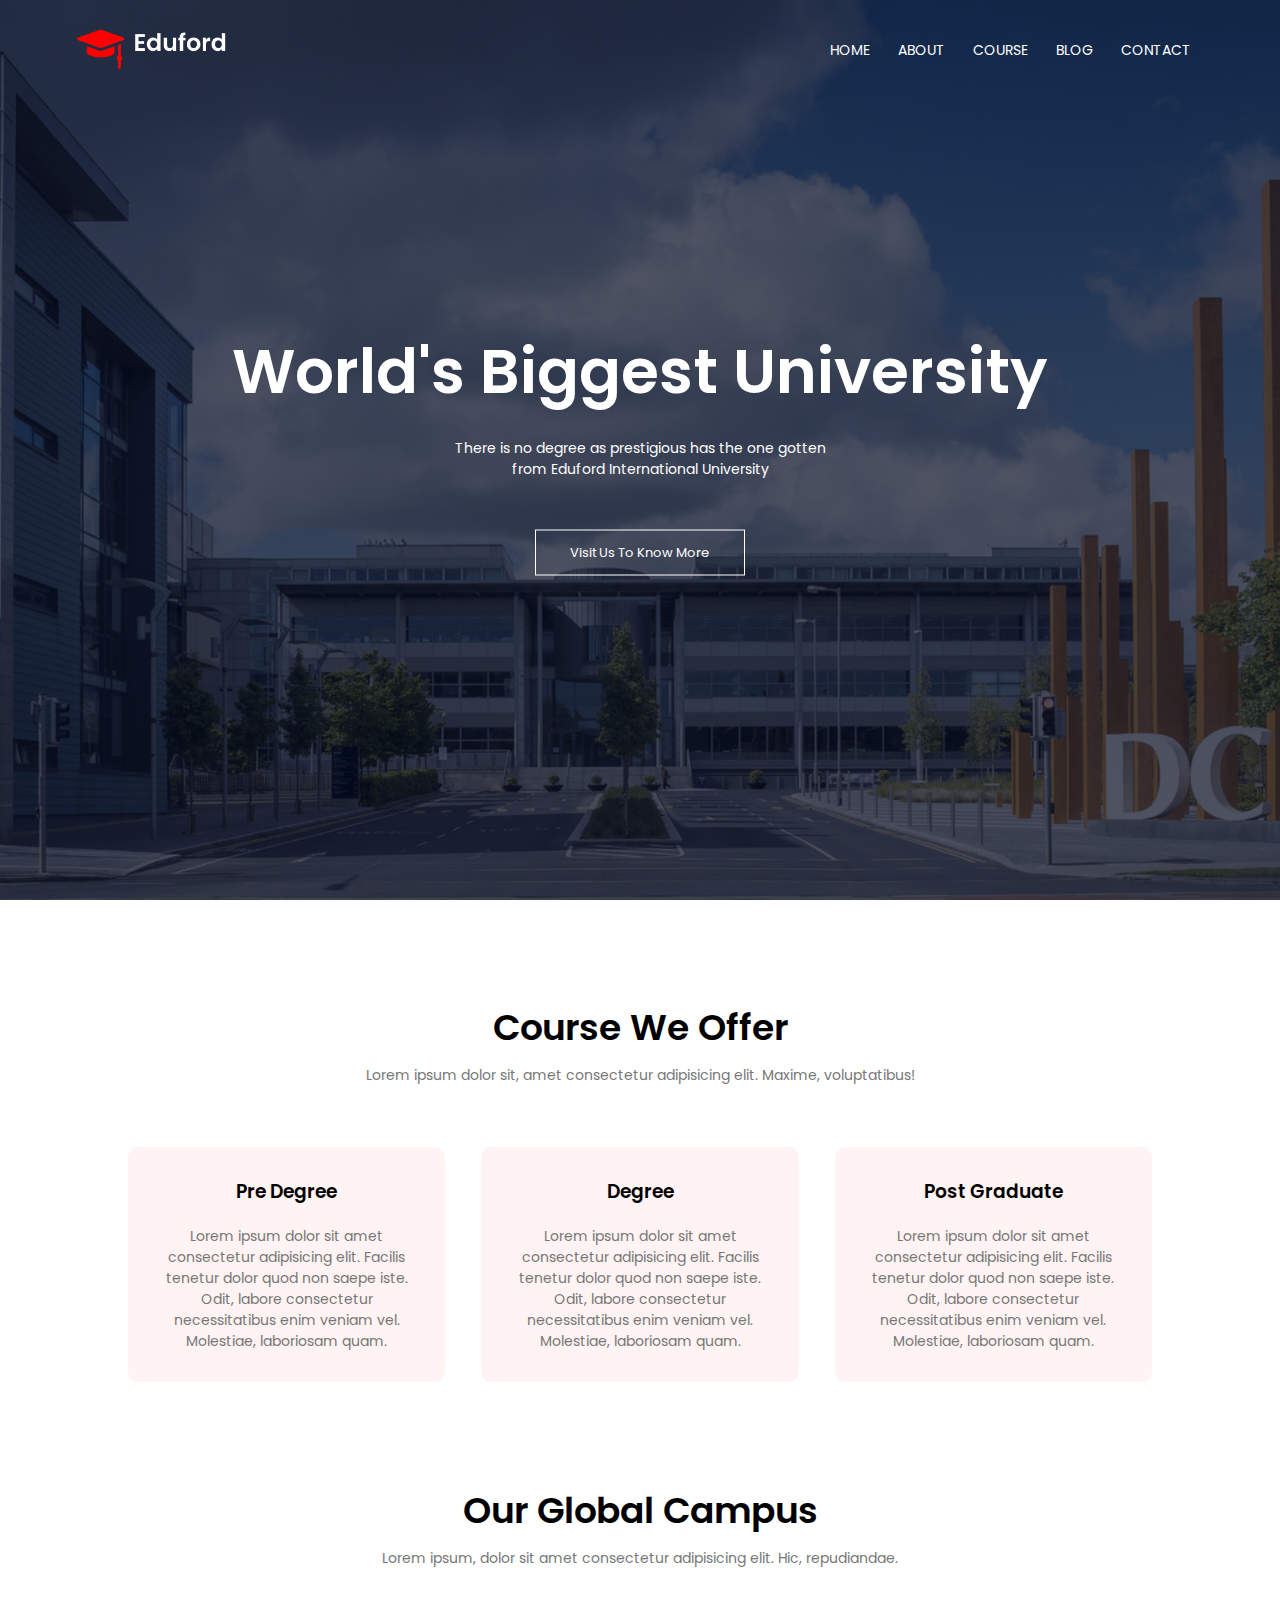
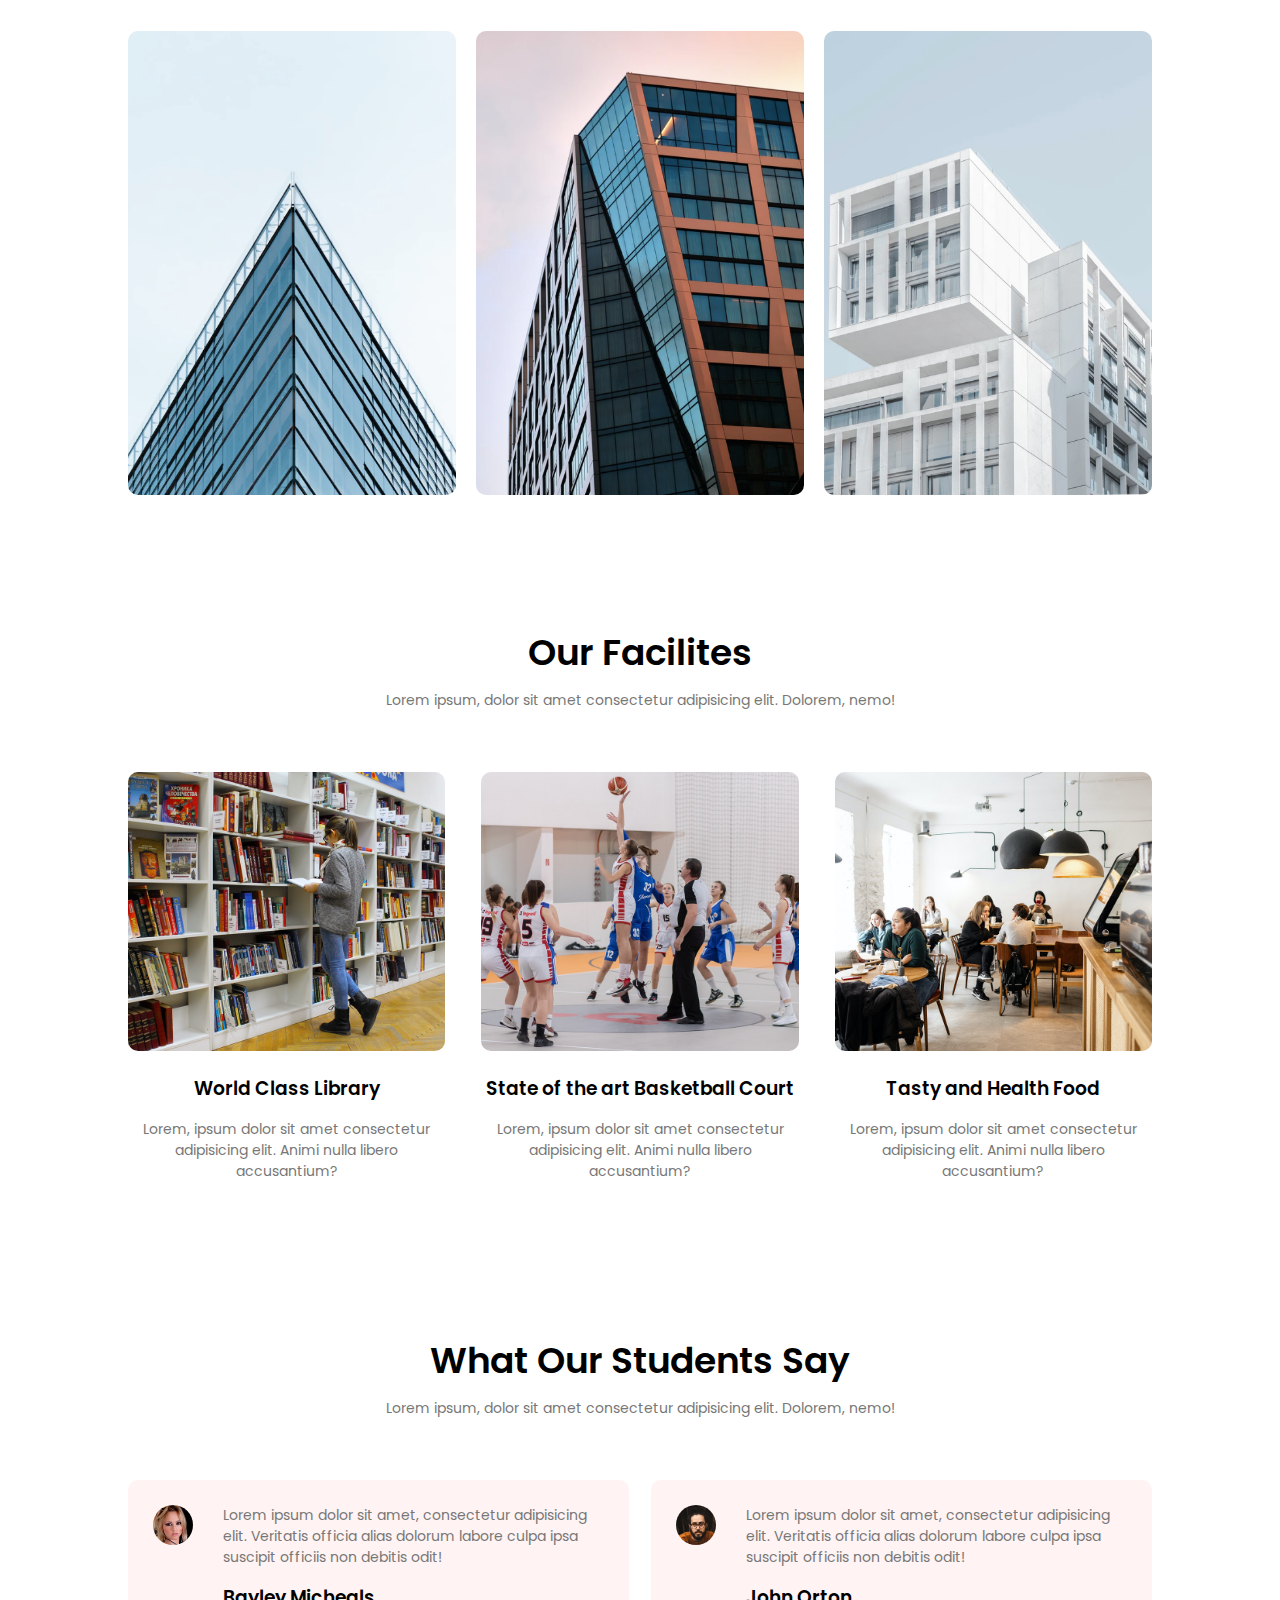
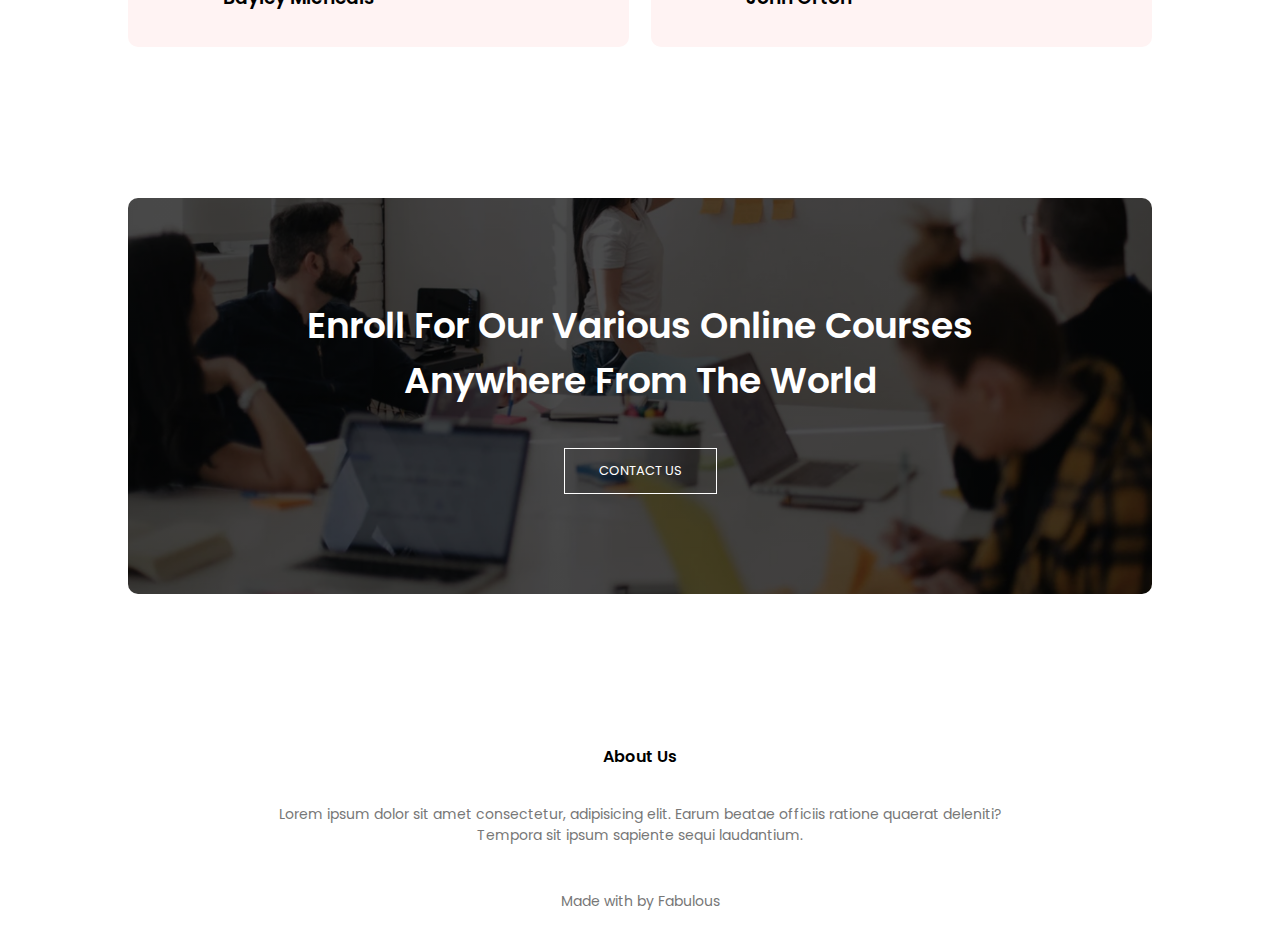
<file: index.html>
<!DOCTYPE html>
<html lang="en">
<head>
    <meta charset="UTF-8">
    <meta http-equiv="X-UA-Compatible" content="IE=edge">
    <meta name="viewport" content="width=device-width, initial-scale=1.0">
    <link rel="stylesheet" href="https://cdnjs.cloudflare.com/ajax/libs/font-awesome/6.1.1/css/all.min.css"
        integrity="sha512-KfkfwYDsLkIlwQp6LFnl8zNdLGxu9YAA1QvwINks4PhcElQSvqcyVLLD9aMhXd13uQjoXtEKNosOWaZqXgel0g=="
        crossorigin="anonymous" referrerpolicy="no-referrer" />
    <title>Eduford University Website</title>
    <link rel="stylesheet" href="/styles.css">
    <link rel="icon" href="/images/favicon.png" type="image/png">
    <link rel="preconnect" href="https://fonts.googleapis.com">
    <link rel="preconnect" href="https://fonts.gstatic.com" crossorigin>
    <link href="https://fonts.googleapis.com/css2?family=Poppins:wght@100;200;300;400;600;700&display=swap"
        rel="stylesheet">
</head>


<body>
    <!-- Hero section -->
    <section class="hero">
        <nav>
            <a href="index.html"><img src="/images/logo.png"></a>
            <div class="nav-links" id="navLinks">
                <i class="fa-solid fa-square-xmark" onclick="hideMenu()"></i>
                <ul>
                    <li><a href="index.html">HOME</a></li>
                    <li><a href="about.html">ABOUT</a></li>
                    <li><a href="course.html">COURSE</a></li>
                    <li><a href="blog.html">BLOG</a></li>
                    <li><a href="contact.html">CONTACT</a></li>
                </ul>
            </div>
            <i class="fa-solid fa-bars" onclick="showMenu()"></i>
        </nav>

        <div class="text-box">
            <h1>World's Biggest University</h1>
            <p>There is no degree as prestigious has the one gotten <br> from Eduford International University </p>
            <a href="" class="hero-btn">Visit Us To Know More</a>
        </div>

    </section>

    <!-- Course section -->
    <section class="course">
        <h1>Course We Offer</h1>
        <p>Lorem ipsum dolor sit, amet consectetur adipisicing elit. Maxime, voluptatibus!</p>

        <div class="row">
            <div class="course-col">
                <h3>Pre Degree</h3>
                <p>Lorem ipsum dolor sit amet consectetur adipisicing elit. Facilis tenetur dolor quod non saepe iste. Odit, labore consectetur necessitatibus enim veniam vel. Molestiae, laboriosam quam.</p>
            </div>
            <div class="course-col">
                <h3>Degree</h3>
                <p>Lorem ipsum dolor sit amet consectetur adipisicing elit. Facilis tenetur dolor quod non saepe iste. Odit, labore consectetur necessitatibus enim veniam vel. Molestiae, laboriosam quam.</p>
            </div>
            <div class="course-col">
                <h3>Post Graduate</h3>
                <p>Lorem ipsum dolor sit amet consectetur adipisicing elit. Facilis tenetur dolor quod non saepe iste. Odit, labore consectetur necessitatibus enim veniam vel. Molestiae, laboriosam quam.</p>
            </div>
        </div>
    </section>

    <!-- Campus -->
    <section class="campus">
        <h1>Our Global Campus</h1>
        <p>Lorem ipsum, dolor sit amet consectetur adipisicing elit. Hic, repudiandae.</p>

        <div class="row">
            <div class="campus-col">
                <img src="/images/london.png" alt="eduford london campus">
                <div class="layer">
                    <h3>LONDON</h3>
                </div>
            </div>
            <div class="campus-col">
                <img src="/images/newyork.png" alt="eduford london campus">
                <div class="layer">
                    <h3>NEW YORK</h3>
                </div>
            </div>
            <div class="campus-col">
                <img src="/images/washington.png" alt="eduford london campus">
                <div class="layer">
                    <h3>WASHINGTON</h3>
                </div>
            </div>
        </div>
    </section>

    <!-- Facilities -->
    <section class="facilities">
        <h1>Our Facilites</h1>
        <p>Lorem ipsum, dolor sit amet consectetur adipisicing elit. Dolorem, nemo!</p>

        <div class="row">
            <div class="facilities-col">
                <img src="/images/library.png" alt="">
                <h3>World Class Library</h3>
                <p>Lorem, ipsum dolor sit amet consectetur adipisicing elit. Animi nulla libero accusantium?</p>
            </div>
            <div class="facilities-col">
                <img src="/images/basketball.png" alt="">
                <h3>State of the art Basketball Court</h3>
                <p>Lorem, ipsum dolor sit amet consectetur adipisicing elit. Animi nulla libero accusantium?</p>
            </div>
            <div class="facilities-col">
                <img src="/images/cafeteria.png" alt="">
                <h3>Tasty and Health Food</h3>
                <p>Lorem, ipsum dolor sit amet consectetur adipisicing elit. Animi nulla libero accusantium?</p>
            </div>
        </div>
    </section>

    <!-- Testimonials -->
    <section class="testimonials">
        <h1>What Our Students Say</h1>
        <p>Lorem ipsum, dolor sit amet consectetur adipisicing elit. Dolorem, nemo!</p>

        <div class="row">
            <div class="testimonial-col">
                <img src="/images/user1.jpg">
                <div>
                    <p>Lorem ipsum dolor sit amet, consectetur adipisicing elit. Veritatis officia alias dolorum labore culpa ipsa suscipit officiis non debitis odit!</p>
                    <h3>Bayley Micheals</h3>
                    <i class="fa-solid fa-star"></i>
                    <i class="fa-solid fa-star"></i>
                    <i class="fa-solid fa-star"></i>
                    <i class="fa-solid fa-star"></i>
                    <i class="fa-solid fa-star"></i>
                </div>
            </div>

            <div class="testimonial-col">
                <img src="/images/user2.jpg">
                <div>
                    <p>Lorem ipsum dolor sit amet, consectetur adipisicing elit. Veritatis officia alias dolorum labore culpa ipsa suscipit officiis non debitis odit!</p>
                    <h3>John Orton</h3>
                    <i class="fa-solid fa-star"></i>
                    <i class="fa-solid fa-star"></i>
                    <i class="fa-solid fa-star"></i>
                    <i class="fa-solid fa-star"></i>
                    <i class="fa-solid fa-star-half-stroke"></i>
                </div>
            </div>
        </div>
    </section>


    <!-- Call to action -->
    <section class="cta">
        <h1>Enroll For Our Various Online Courses <br> Anywhere From The World</h1>
        <a href="" class="hero-btn">CONTACT US</a>
    </section>


    <!-- Footer -->
    <footer class="footer">
        <h4>About Us</h4>
        <p>Lorem ipsum dolor sit amet consectetur, adipisicing elit. Earum beatae officiis ratione quaerat deleniti?  <br> Tempora sit ipsum sapiente sequi laudantium.</p>

        <div class="icons">
            <i class="fa-brands fa-facebook"></i> 
            <i class="fa-brands fa-twitter"></i>
            <i class="fa-brands fa-instagram"></i>
            <i class="fa-brands fa-linkedin"></i>
        </div>
        <p>Made with <i class="fa-solid fa-heart"></i> by Fabulous</p>
    </footer>
    



    <!-- JavaScript for toggle menu -->
    <script>

        var navLinks = document.getElementById("navLinks");

        function showMenu() {
            navLinks.style.right = "0";
        }
        function hideMenu() {
            navLinks.style.right = "-200px";
        }

    </script>
</body>
</html>
</file>
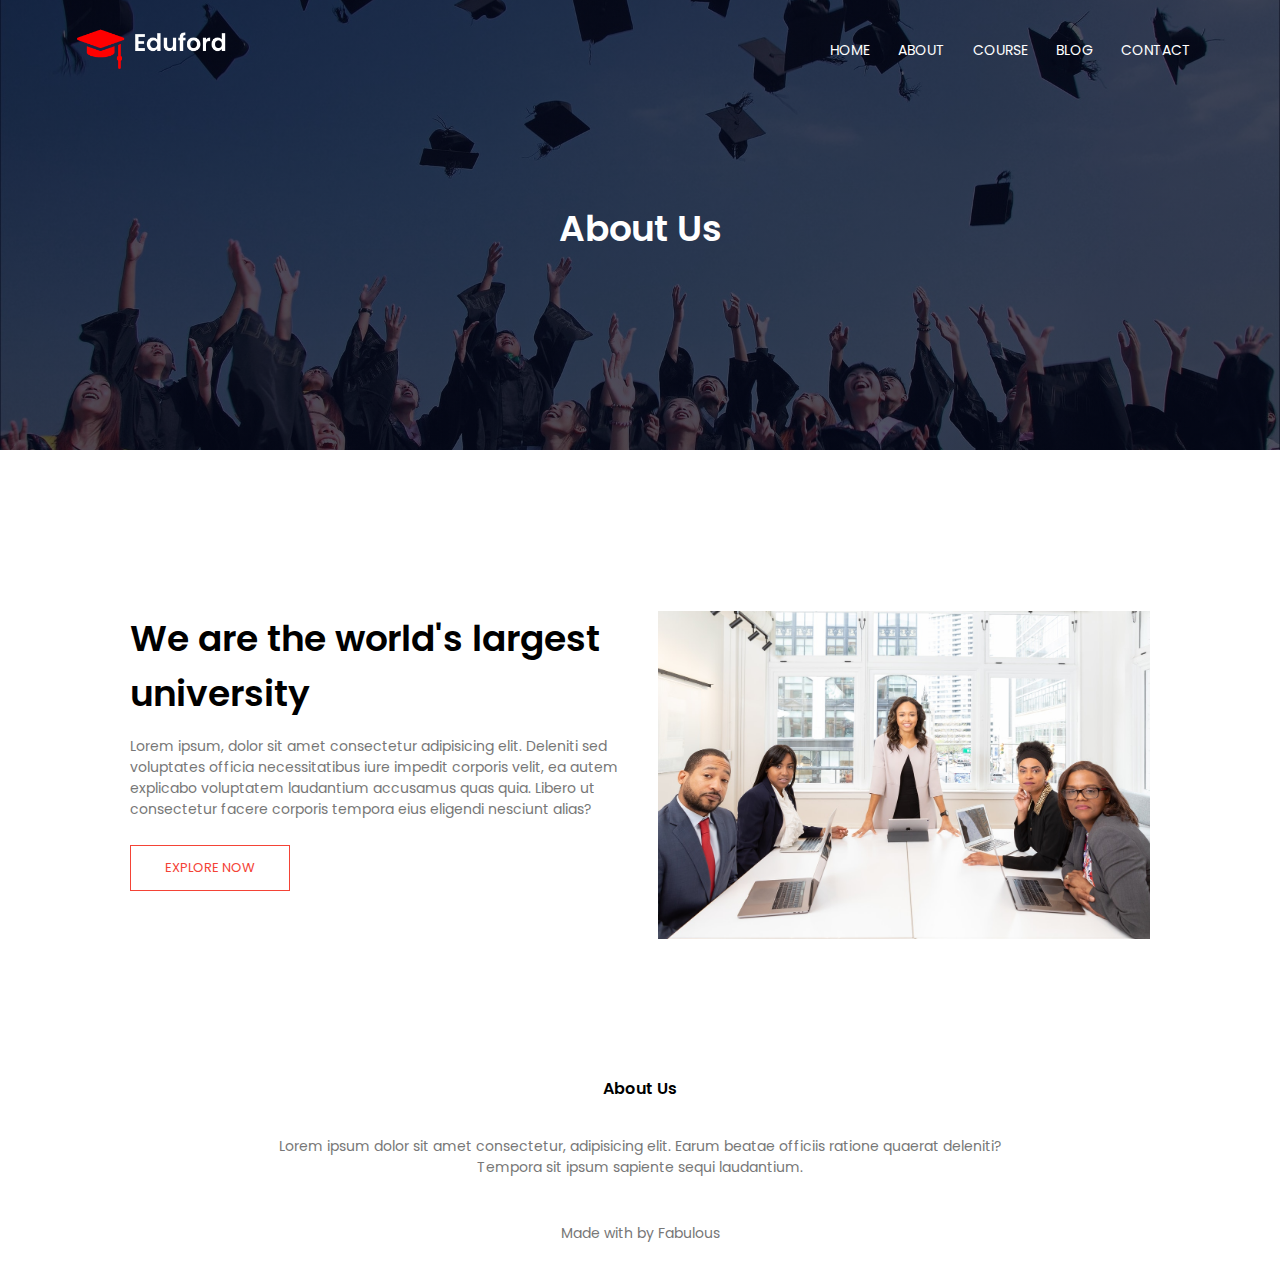
<file: about.html>
<!DOCTYPE html>
<html lang="en">
<head>
    <meta charset="UTF-8">
    <meta http-equiv="X-UA-Compatible" content="IE=edge">
    <meta name="viewport" content="width=device-width, initial-scale=1.0">
    <link rel="stylesheet" href="https://cdnjs.cloudflare.com/ajax/libs/font-awesome/6.1.1/css/all.min.css"
        integrity="sha512-KfkfwYDsLkIlwQp6LFnl8zNdLGxu9YAA1QvwINks4PhcElQSvqcyVLLD9aMhXd13uQjoXtEKNosOWaZqXgel0g=="
        crossorigin="anonymous" referrerpolicy="no-referrer" />
    <title>About | Eduford University Website</title>
    <link rel="icon" href="/images/favicon.png" type="image/png">
    <link rel="stylesheet" href="/styles.css">
    <link rel="preconnect" href="https://fonts.googleapis.com">
    <link rel="preconnect" href="https://fonts.gstatic.com" crossorigin>
    <link href="https://fonts.googleapis.com/css2?family=Poppins:wght@100;200;300;400;600;700&display=swap"
        rel="stylesheet">
</head>


<body>
    <!-- Hero section -->
    <section class="about-header">
        <nav>
            <a href="index.html"><img src="/images/logo.png"></a>
            <div class="nav-links" id="navLinks">
                <i class="fa-solid fa-square-xmark" onclick="hideMenu()"></i>
                <ul>
                    <li><a href="index.html">HOME</a></li>
                    <li><a href="about.html">ABOUT</a></li>
                    <li><a href="course.html">COURSE</a></li>
                    <li><a href="blog.html">BLOG</a></li>
                    <li><a href="contact.html">CONTACT</a></li>
                </ul>
            </div>
            <i class="fa-solid fa-bars" onclick="showMenu()"></i>
        </nav>

        <h1>About Us</h1>

    </section>

    <!-- About Us Content -->
    <section class="about-us">
        <div class="row">
            <div class="about-col">
                <h1>We are the world's largest university</h1>
                <p>Lorem ipsum, dolor sit amet consectetur adipisicing elit. Deleniti sed voluptates officia necessitatibus iure impedit corporis velit, ea autem explicabo voluptatem laudantium accusamus quas quia. Libero ut consectetur facere corporis tempora eius eligendi nesciunt alias?</p>
                <a href="" class="hero-btn red-btn">EXPLORE NOW</a>
            </div>

            <div class="about-col">
                <img src="/images/about.jpg">
            </div>
        </div>
    </section>


    <!-- Footer -->
    <footer class="footer">
        <h4>About Us</h4>
        <p>Lorem ipsum dolor sit amet consectetur, adipisicing elit. Earum beatae officiis ratione quaerat deleniti?
            <br> Tempora sit ipsum sapiente sequi laudantium.</p>

        <div class="icons">
            <i class="fa-brands fa-facebook"></i>
            <i class="fa-brands fa-twitter"></i>
            <i class="fa-brands fa-instagram"></i>
            <i class="fa-brands fa-linkedin"></i>
        </div>
        <p>Made with <i class="fa-solid fa-heart"></i> by Fabulous</p>
    </footer>




    <!-- JavaScript for toggle menu -->
    <script>

        var navLinks = document.getElementById("navLinks");

        function showMenu() {
            navLinks.style.right = "0";
        }
        function hideMenu() {
            navLinks.style.right = "-200px";
        }

    </script>
</body>

</html>
</file>
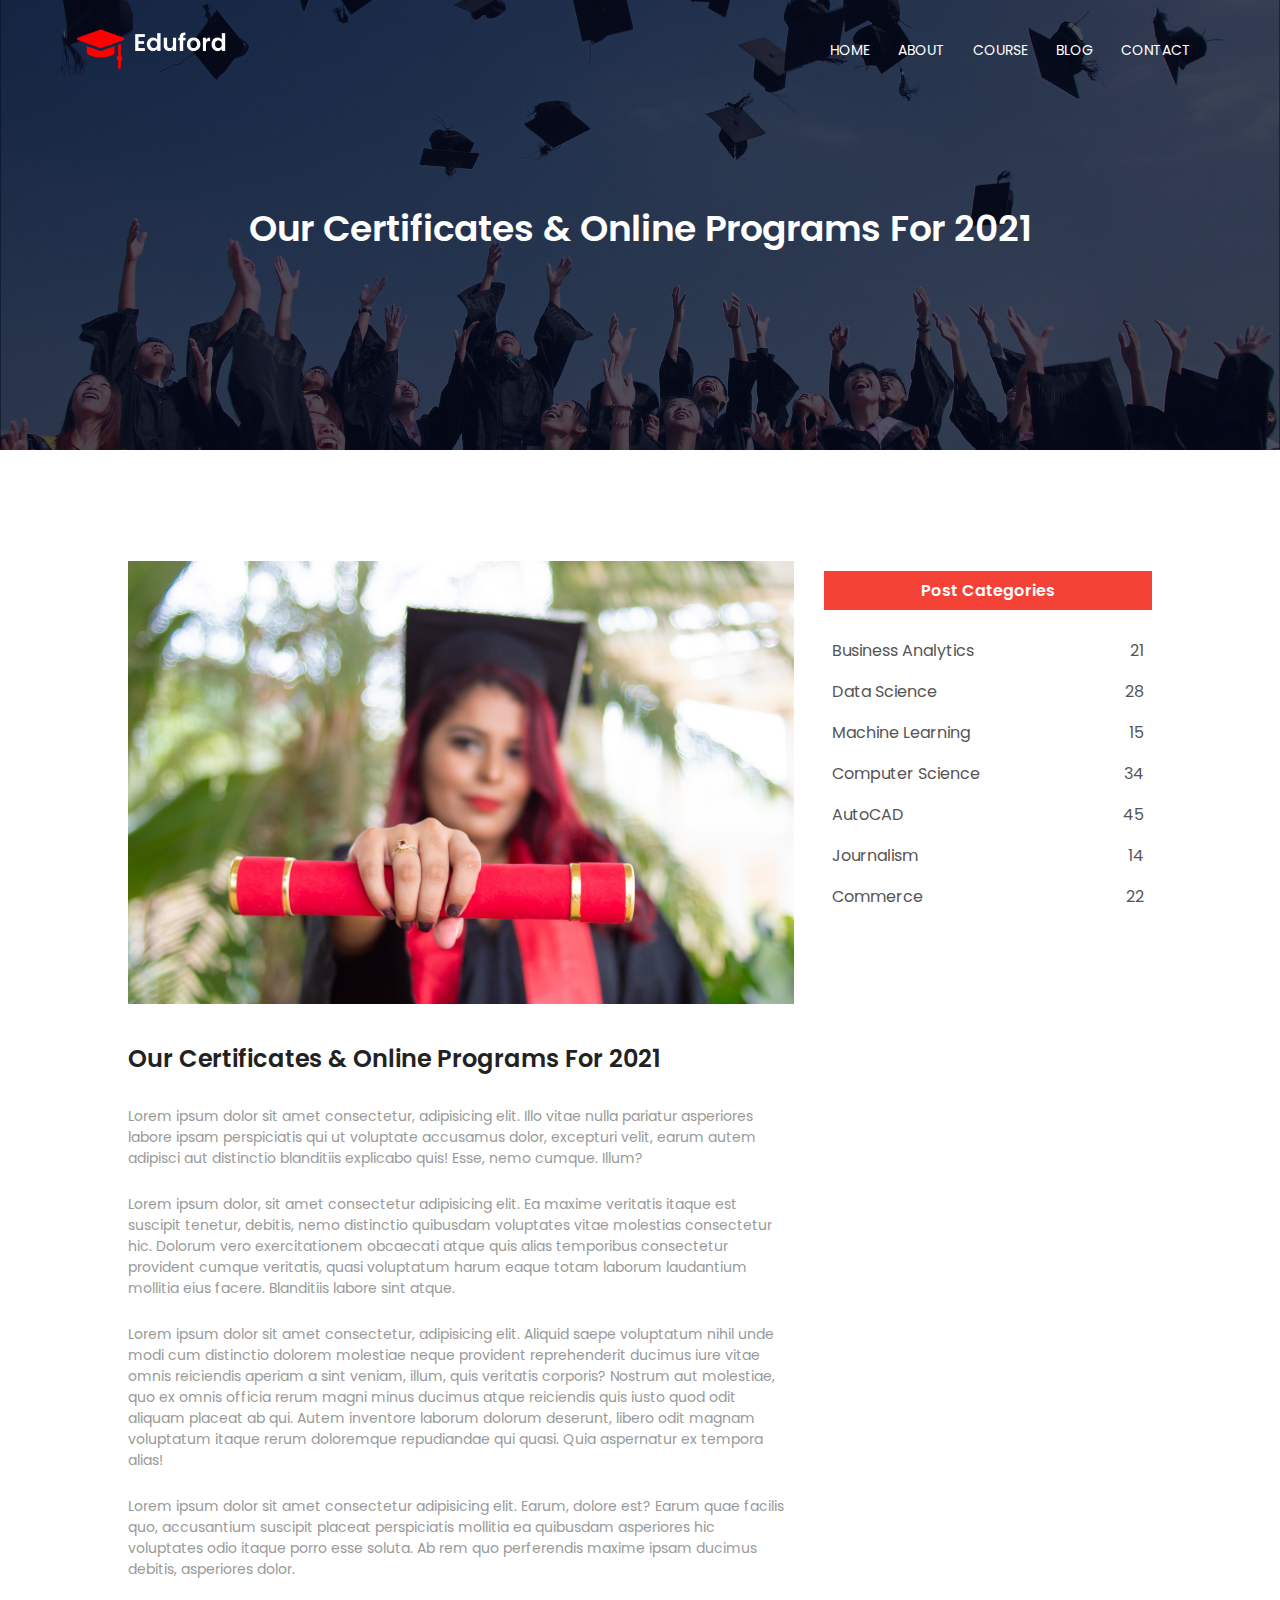
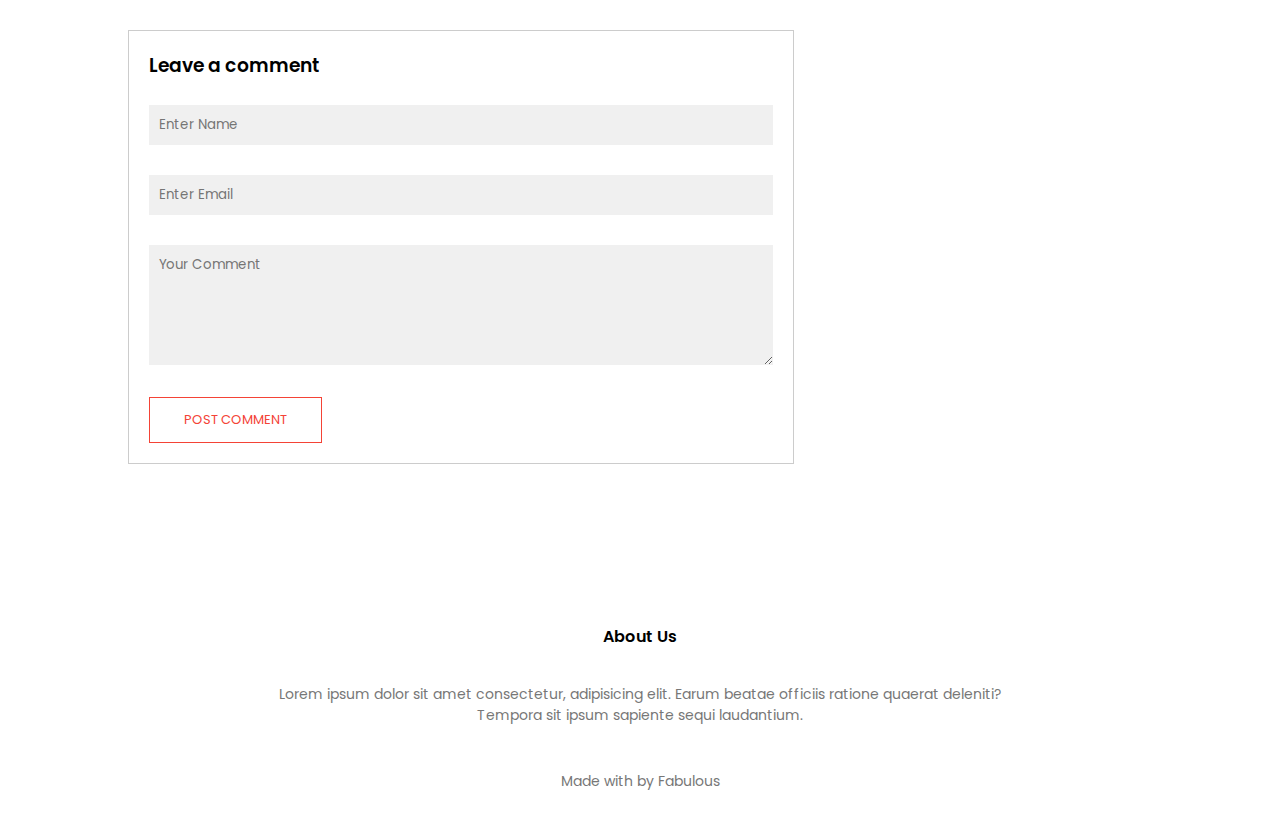
<file: blog.html>
<!DOCTYPE html>
<html lang="en">

<head>
    <meta charset="UTF-8">
    <meta http-equiv="X-UA-Compatible" content="IE=edge">
    <meta name="viewport" content="width=device-width, initial-scale=1.0">
    <link rel="stylesheet" href="https://cdnjs.cloudflare.com/ajax/libs/font-awesome/6.1.1/css/all.min.css"
        integrity="sha512-KfkfwYDsLkIlwQp6LFnl8zNdLGxu9YAA1QvwINks4PhcElQSvqcyVLLD9aMhXd13uQjoXtEKNosOWaZqXgel0g=="
        crossorigin="anonymous" referrerpolicy="no-referrer" />
    <title>Blog | Eduford University Website</title>
    <link rel="stylesheet" href="/styles.css">
    <link rel="icon" href="/images/favicon.png" type="image/png">
    <link rel="preconnect" href="https://fonts.googleapis.com">
    <link rel="preconnect" href="https://fonts.gstatic.com" crossorigin>
    <link href="https://fonts.googleapis.com/css2?family=Poppins:wght@100;200;300;400;600;700&display=swap"
        rel="stylesheet">
</head>


<body>
    <!-- Hero section -->
    <section class="about-header">
        <nav>
            <a href="index.html"><img src="/images/logo.png"></a>
            <div class="nav-links" id="navLinks">
                <i class="fa-solid fa-square-xmark" onclick="hideMenu()"></i>
                <ul>
                    <li><a href="index.html">HOME</a></li>
                    <li><a href="about.html">ABOUT</a></li>
                    <li><a href="course.html">COURSE</a></li>
                    <li><a href="blog.html">BLOG</a></li>
                    <li><a href="contact.html">CONTACT</a></li>
                </ul>
            </div>
            <i class="fa-solid fa-bars" onclick="showMenu()"></i>
        </nav>

        <h1>Our Certificates & Online Programs For 2021</h1>

    </section>

    <!-- Blog Page Content -->
    <section class="blog-content">

        <div class="row">
            <div class="blog-left">
                <img src="/images/certificate.jpg">
                <h2>Our Certificates & Online Programs For 2021</h2>
                <p>Lorem ipsum dolor sit amet consectetur, adipisicing elit. Illo vitae nulla pariatur asperiores labore ipsam perspiciatis qui ut voluptate accusamus dolor, excepturi velit, earum autem adipisci aut distinctio blanditiis explicabo quis! Esse, nemo cumque. Illum?</p>
                <br>
                <p>Lorem ipsum dolor, sit amet consectetur adipisicing elit. Ea maxime veritatis itaque est suscipit tenetur, debitis, nemo distinctio quibusdam voluptates vitae molestias consectetur hic. Dolorum vero exercitationem obcaecati atque quis alias temporibus consectetur provident cumque veritatis, quasi voluptatum harum eaque totam laborum laudantium mollitia eius facere. Blanditiis labore sint atque.</p>
                <br>
                <p>Lorem ipsum dolor sit amet consectetur, adipisicing elit. Aliquid saepe voluptatum nihil unde modi cum distinctio dolorem molestiae neque provident reprehenderit ducimus iure vitae omnis reiciendis aperiam a sint veniam, illum, quis veritatis corporis? Nostrum aut molestiae, quo ex omnis officia rerum magni minus ducimus atque reiciendis quis iusto quod odit aliquam placeat ab qui. Autem inventore laborum dolorum deserunt, libero odit magnam voluptatum itaque rerum doloremque repudiandae qui quasi. Quia aspernatur ex tempora alias!</p>
                <br>
                <p>Lorem ipsum dolor sit amet consectetur adipisicing elit. Earum, dolore est? Earum quae facilis quo, accusantium suscipit placeat perspiciatis mollitia ea quibusdam asperiores hic voluptates odio itaque porro esse soluta. Ab rem quo perferendis maxime ipsam ducimus debitis, asperiores dolor.</p>


                <div class="comment-box">
                    <h3>Leave a comment</h3>

                    <form class="comment-form">
                        <input type="text" placeholder="Enter Name">
                        <input type="email" placeholder="Enter Email">
                        <textarea name="" rows="5" placeholder="Your Comment"></textarea>
                        <button type="submit" class="hero-btn red-btn">POST COMMENT</button>
                    </form>
                </div>
            </div>



            <div class="blog-right">
                <h3>Post Categories</h3>
                <div>
                    <span>Business Analytics</span>
                    <span>21</span>
                </div>
                <div>
                    <span>Data Science</span>
                    <span>28</span>
                </div>
                <div>
                    <span>Machine Learning</span>
                    <span>15</span>
                </div>
                <div>
                    <span>Computer Science</span>
                    <span>34</span>
                </div>
                <div>
                    <span>AutoCAD</span>
                    <span>45</span>
                </div>
                <div>
                    <span>Journalism</span>
                    <span>14</span>
                </div>
                <div>
                    <span>Commerce</span>
                    <span>22</span>
                </div>
            </div>
        </div>
    </section>

    




    <!-- Footer -->
    <footer class="footer">
        <h4>About Us</h4>
        <p>Lorem ipsum dolor sit amet consectetur, adipisicing elit. Earum beatae officiis ratione quaerat deleniti?
            <br> Tempora sit ipsum sapiente sequi laudantium.
        </p>

        <div class="icons">
            <i class="fa-brands fa-facebook"></i>
            <i class="fa-brands fa-twitter"></i>
            <i class="fa-brands fa-instagram"></i>
            <i class="fa-brands fa-linkedin"></i>
        </div>
        <p>Made with <i class="fa-solid fa-heart"></i> by Fabulous</p>
    </footer>




    <!-- JavaScript for toggle menu -->
    <script>

        var navLinks = document.getElementById("navLinks");

        function showMenu() {
            navLinks.style.right = "0";
        }
        function hideMenu() {
            navLinks.style.right = "-200px";
        }

    </script>
</body>

</html>
</file>
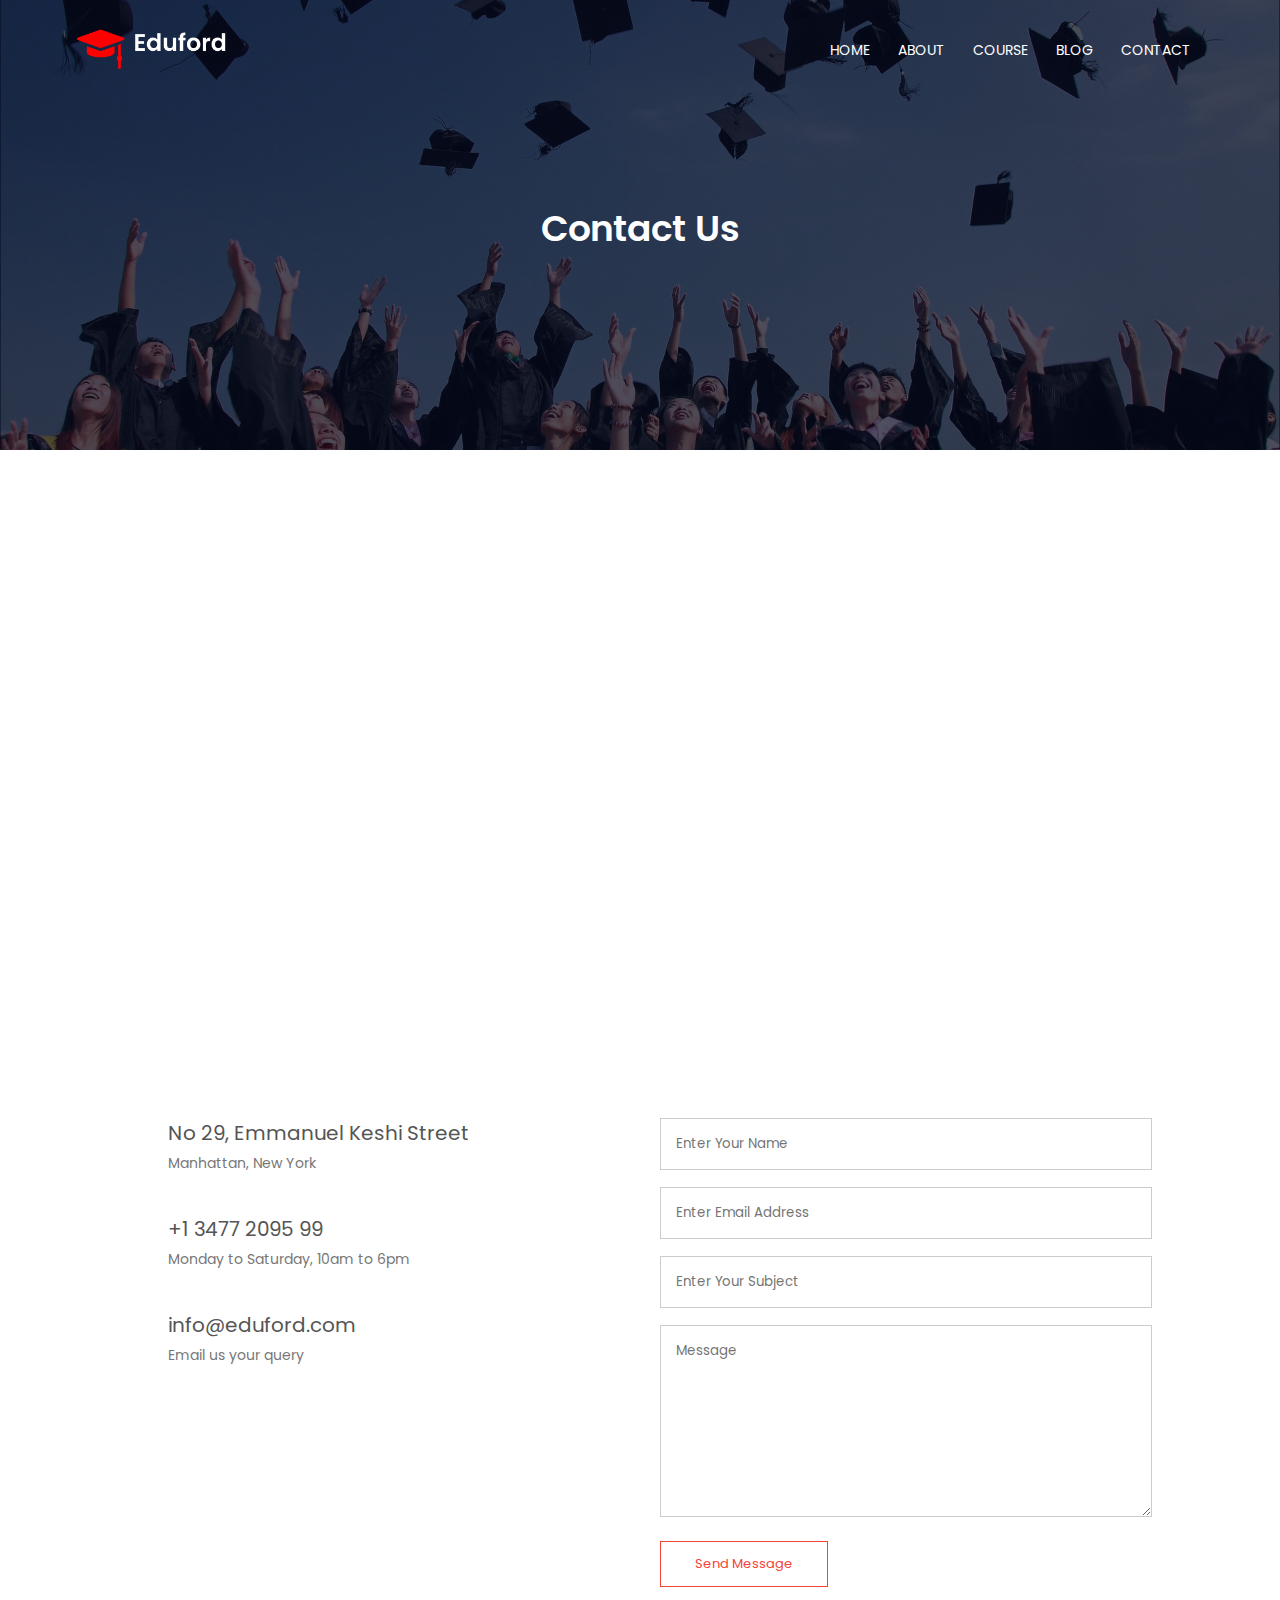
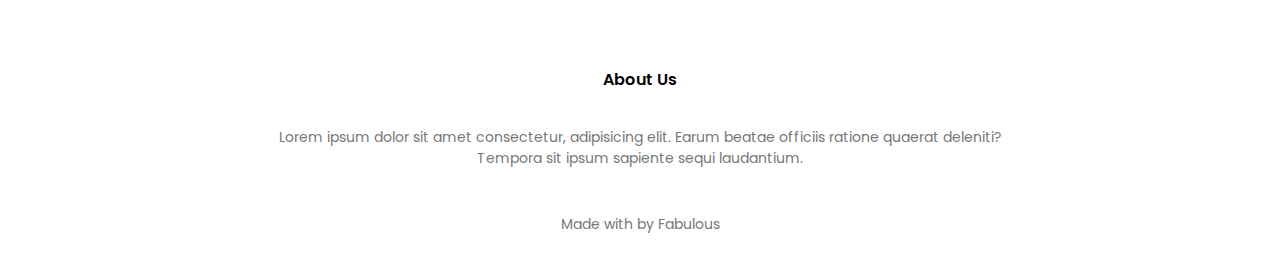
<file: contact.html>
<!DOCTYPE html>
<html lang="en">

<head>
    <meta charset="UTF-8">
    <meta http-equiv="X-UA-Compatible" content="IE=edge">
    <meta name="viewport" content="width=device-width, initial-scale=1.0">
    <link rel="stylesheet" href="https://cdnjs.cloudflare.com/ajax/libs/font-awesome/6.1.1/css/all.min.css"
        integrity="sha512-KfkfwYDsLkIlwQp6LFnl8zNdLGxu9YAA1QvwINks4PhcElQSvqcyVLLD9aMhXd13uQjoXtEKNosOWaZqXgel0g=="
        crossorigin="anonymous" referrerpolicy="no-referrer" />
    <title>Contact | Eduford University Website</title>
    <link rel="stylesheet" href="/styles.css">
    <link rel="icon" href="/images/favicon.png" type="image/png">
    <link rel="preconnect" href="https://fonts.googleapis.com">
    <link rel="preconnect" href="https://fonts.gstatic.com" crossorigin>
    <link href="https://fonts.googleapis.com/css2?family=Poppins:wght@100;200;300;400;600;700&display=swap"
        rel="stylesheet">
</head>


<body>
    <!-- Hero section -->
    <section class="about-header">
        <nav>
            <a href="index.html"><img src="/images/logo.png"></a>
            <div class="nav-links" id="navLinks">
                <i class="fa-solid fa-square-xmark" onclick="hideMenu()"></i>
                <ul>
                    <li><a href="index.html">HOME</a></li>
                    <li><a href="about.html">ABOUT</a></li>
                    <li><a href="course.html">COURSE</a></li>
                    <li><a href="blog.html">BLOG</a></li>
                    <li><a href="contact.html">CONTACT</a></li>
                </ul>
            </div>
            <i class="fa-solid fa-bars" onclick="showMenu()"></i>
        </nav>

        <h1>Contact Us</h1>

    </section>

    <!-- Map -->
    <section class="location">
        <iframe
            src="https://www.google.com/maps/embed?pb=!1m14!1m12!1m3!1d15835.701471275272!2d3.34896815!3d7.134629149999999!2m3!1f0!2f0!3f0!3m2!1i1024!2i768!4f13.1!5e0!3m2!1sen!2sng!4v1659465778242!5m2!1sen!2sng"
            width="600" height="450" style="border:0;" allowfullscreen="" loading="lazy"
            referrerpolicy="no-referrer-when-downgrade"></iframe>
    </section>

    <!--  -->
    <section class="contact-us">
        <div class="row">

            <div class="contact-col">
                <div>
                    <i class="fa fa-home"></i>
                    <span>
                        <h5>No 29, Emmanuel Keshi Street</h5>
                        <p>Manhattan, New York</p>
                    </span>
                </div>

                <div>
                    <i class="fa fa-phone"></i>
                    <span>
                        <h5>+1 3477 2095 99</h5>
                        <p>Monday to Saturday, 10am to 6pm</p>
                    </span>
                </div>

                <div>
                    <i class="fa fa-envelope"></i>
                    <span>
                        <h5>info@eduford.com</h5>
                        <p>Email us your query</p>
                    </span>
                </div>

            </div>

            <div class="contact-col">
                <form action="form-handler.php" method="post">
                    <input type="text" name="name" placeholder="Enter Your Name" required>

                    <input type="email" name="email" placeholder="Enter Email Address" required>

                    <input type="text" name="subject" placeholder="Enter Your Subject" required>

                    <textarea rows="8" name="message" placeholder="Message" required></textarea>

                    <button type="submit" class="hero-btn red-btn">Send Message</button>
                </form>
            </div>

        </div>
    </section>

    


    <!-- Footer -->
    <footer class="footer">
        <h4>About Us</h4>
        <p>Lorem ipsum dolor sit amet consectetur, adipisicing elit. Earum beatae officiis ratione quaerat deleniti?
            <br> Tempora sit ipsum sapiente sequi laudantium.
        </p>

        <div class="icons">
            <i class="fa-brands fa-facebook"></i>
            <i class="fa-brands fa-twitter"></i>
            <i class="fa-brands fa-instagram"></i>
            <i class="fa-brands fa-linkedin"></i>
        </div>
        <p>Made with <i class="fa-solid fa-heart"></i> by Fabulous</p>
    </footer>




    <!-- JavaScript for toggle menu -->
    <script>

        var navLinks = document.getElementById("navLinks");

        function showMenu() {
            navLinks.style.right = "0";
        }
        function hideMenu() {
            navLinks.style.right = "-200px";
        }

    </script>
</body>

</html>
</file>
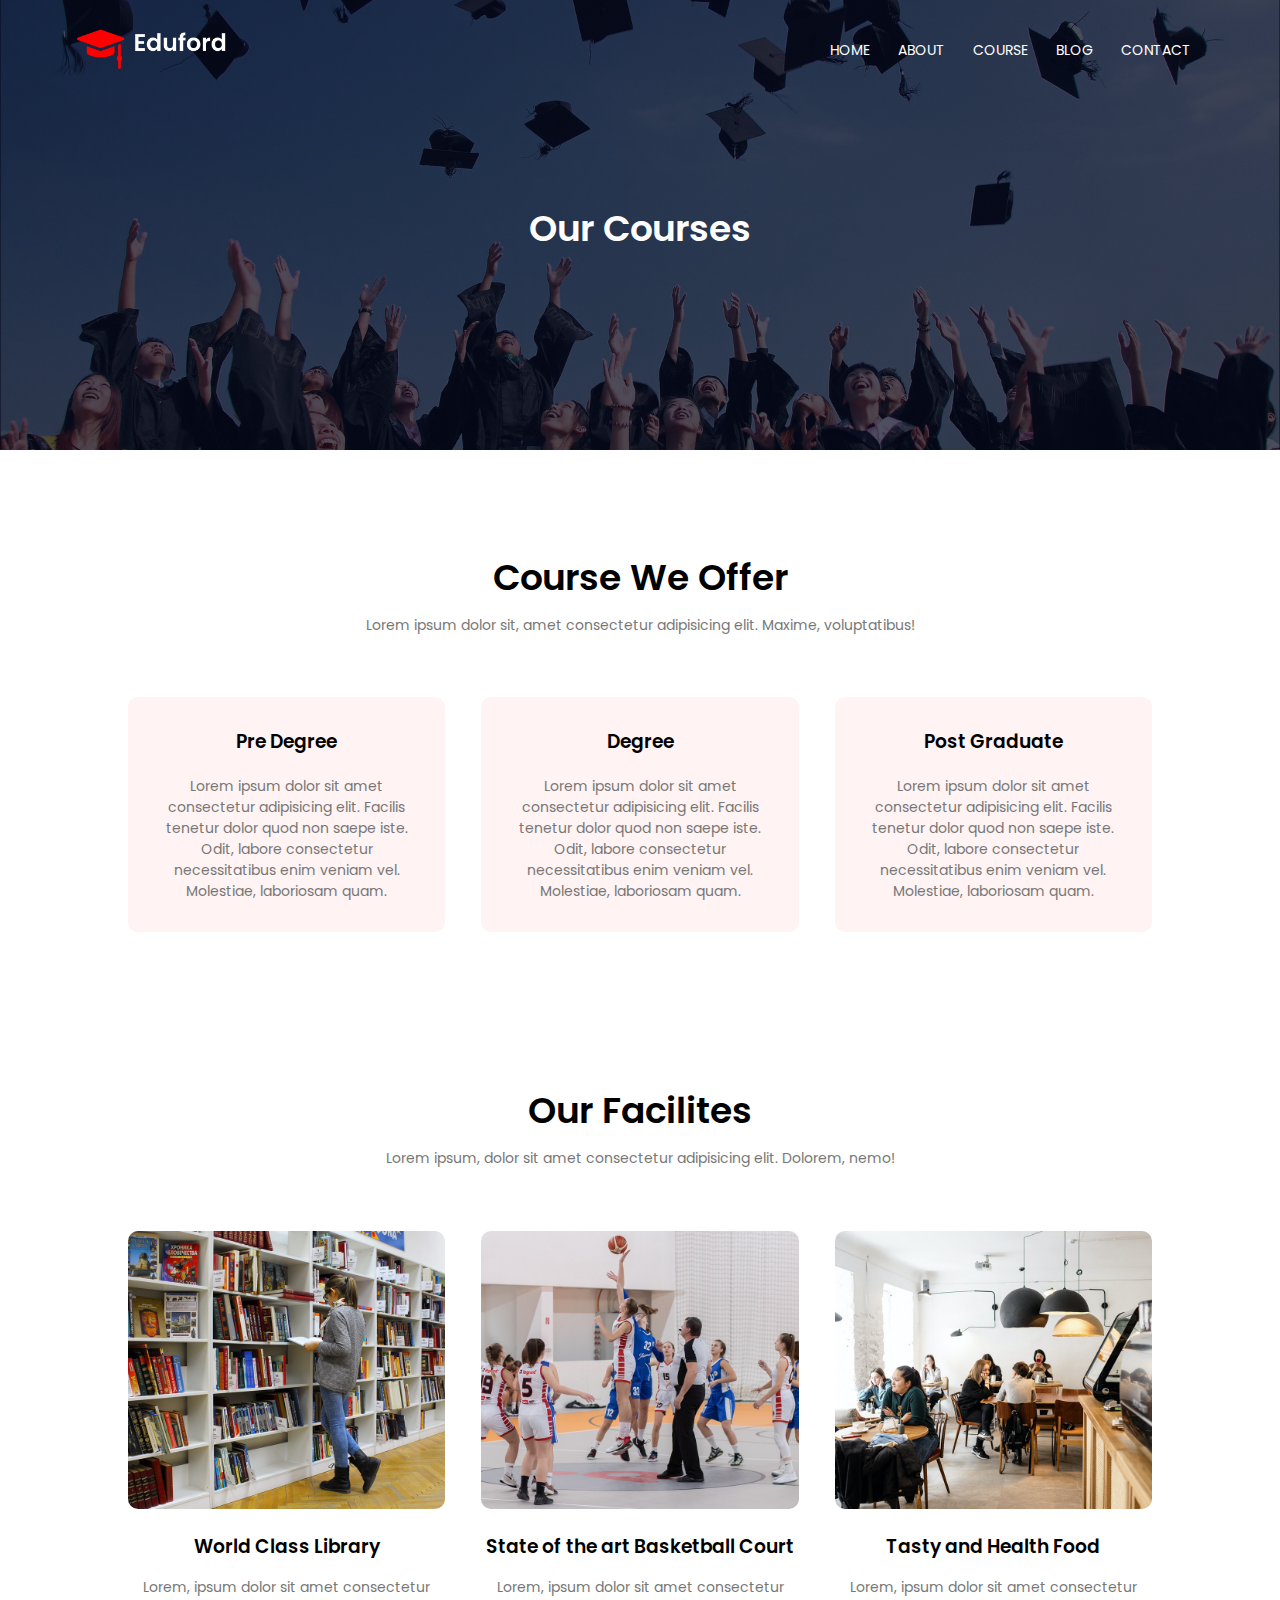
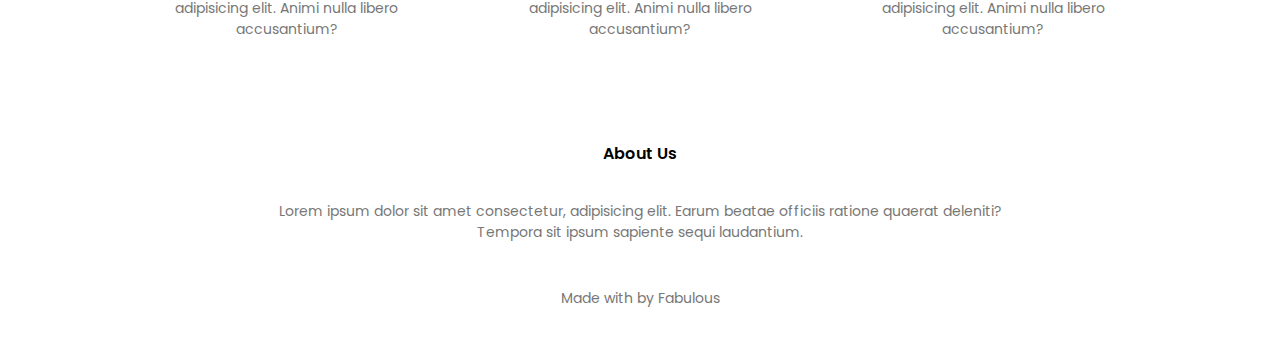
<file: course.html>
<!DOCTYPE html>
<html lang="en">

<head>
    <meta charset="UTF-8">
    <meta http-equiv="X-UA-Compatible" content="IE=edge">
    <meta name="viewport" content="width=device-width, initial-scale=1.0">
    <link rel="stylesheet" href="https://cdnjs.cloudflare.com/ajax/libs/font-awesome/6.1.1/css/all.min.css"
        integrity="sha512-KfkfwYDsLkIlwQp6LFnl8zNdLGxu9YAA1QvwINks4PhcElQSvqcyVLLD9aMhXd13uQjoXtEKNosOWaZqXgel0g=="
        crossorigin="anonymous" referrerpolicy="no-referrer" />
    <title>Course | Eduford University Website</title>
    <link rel="stylesheet" href="/styles.css">
    <link rel="icon" href="/images/favicon.png" type="image/png">
    <link rel="preconnect" href="https://fonts.googleapis.com">
    <link rel="preconnect" href="https://fonts.gstatic.com" crossorigin>
    <link href="https://fonts.googleapis.com/css2?family=Poppins:wght@100;200;300;400;600;700&display=swap"
        rel="stylesheet">
</head>


<body>
    <!-- Hero section -->
    <section class="about-header">
        <nav>
            <a href="index.html"><img src="/images/logo.png"></a>
            <div class="nav-links" id="navLinks">
                <i class="fa-solid fa-square-xmark" onclick="hideMenu()"></i>
                <ul>
                    <li><a href="index.html">HOME</a></li>
                    <li><a href="about.html">ABOUT</a></li>
                    <li><a href="course.html">COURSE</a></li>
                    <li><a href="blog.html">BLOG</a></li>
                    <li><a href="contact.html">CONTACT</a></li>
                </ul>
            </div>
            <i class="fa-solid fa-bars" onclick="showMenu()"></i>
        </nav>

        <h1>Our Courses</h1>

    </section>

    <!-- Course section -->
    <section class="course">
        <h1>Course We Offer</h1>
        <p>Lorem ipsum dolor sit, amet consectetur adipisicing elit. Maxime, voluptatibus!</p>
    
        <div class="row">
            <div class="course-col">
                <h3>Pre Degree</h3>
                <p>Lorem ipsum dolor sit amet consectetur adipisicing elit. Facilis tenetur dolor quod non saepe iste. Odit, labore consectetur necessitatibus enim veniam vel. Molestiae, laboriosam quam.</p>
            </div>
            <div class="course-col">
                <h3>Degree</h3>
                <p>Lorem ipsum dolor sit amet consectetur adipisicing elit. Facilis tenetur dolor quod non saepe iste. Odit, labore consectetur necessitatibus enim veniam vel. Molestiae, laboriosam quam.</p>
            </div>
            <div class="course-col">
                <h3>Post Graduate</h3>
                <p>Lorem ipsum dolor sit amet consectetur adipisicing elit. Facilis tenetur dolor quod non saepe iste. Odit, labore consectetur necessitatibus enim veniam vel. Molestiae, laboriosam quam.</p>
            </div>
        </div>
    </section>


    <!-- Facilities -->
    <section class="facilities">
        <h1>Our Facilites</h1>
        <p>Lorem ipsum, dolor sit amet consectetur adipisicing elit. Dolorem, nemo!</p>
    
        <div class="row">
            <div class="facilities-col">
                <img src="/images/library.png" alt="">
                <h3>World Class Library</h3>
                <p>Lorem, ipsum dolor sit amet consectetur adipisicing elit. Animi nulla libero accusantium?</p>
            </div>
            <div class="facilities-col">
                <img src="/images/basketball.png" alt="">
                <h3>State of the art Basketball Court</h3>
                <p>Lorem, ipsum dolor sit amet consectetur adipisicing elit. Animi nulla libero accusantium?</p>
            </div>
            <div class="facilities-col">
                <img src="/images/cafeteria.png" alt="">
                <h3>Tasty and Health Food</h3>
                <p>Lorem, ipsum dolor sit amet consectetur adipisicing elit. Animi nulla libero accusantium?</p>
            </div>
        </div>
    </section>

    


    <!-- Footer -->
    <footer class="footer">
        <h4>About Us</h4>
        <p>Lorem ipsum dolor sit amet consectetur, adipisicing elit. Earum beatae officiis ratione quaerat deleniti?
            <br> Tempora sit ipsum sapiente sequi laudantium.
        </p>

        <div class="icons">
            <i class="fa-brands fa-facebook"></i>
            <i class="fa-brands fa-twitter"></i>
            <i class="fa-brands fa-instagram"></i>
            <i class="fa-brands fa-linkedin"></i>
        </div>
        <p>Made with <i class="fa-solid fa-heart"></i> by Fabulous</p>
    </footer>




    <!-- JavaScript for toggle menu -->
    <script>

        var navLinks = document.getElementById("navLinks");

        function showMenu() {
            navLinks.style.right = "0";
        }
        function hideMenu() {
            navLinks.style.right = "-200px";
        }

    </script>
</body>

</html>
</file>
<file: styles.css>
* {
    margin: 0;
    padding: 0;
    font-family: 'Poppins', sans-serif;
}

.hero {
    min-height: 100vh;
    width: 100%;
    background-image: linear-gradient(rgba(4,9,30,0.7), rgba(4, 9, 30, 0.7)), url(/images/banner.png);
    background-position: center;
    background-size: cover;
    position: relative;
}

/* Navbar */
nav {
    display: flex;
    padding: 2% 6%;
    justify-content: space-between;
    align-items: center;
}

nav img {
    width: 150px;
}

.nav-links {
    flex: 1;
    text-align: right;
}

.nav-links ul li {
    list-style: none;
    display: inline-block;
    padding: 8px 12px;
    position: relative;
}

.nav-links ul li a {
    color: #fff;
    text-decoration: none;
    font-size: 14px;
}

.nav-links ul li::after {
    content: '';
    width: 0;
    height: 2px;
    background: #f44336;
    display: block;
    margin: auto;
    transition: 0.5s;
}

.nav-links ul li:hover::after {
    width: 100%;
}


/* Hero text box */
.text-box {
    width: 90%;
    color: #fff;
    position: absolute;
    top: 50%;
    left: 50%;
    transform: translate(-50%,-50%);
    text-align: center;
}

.text-box h1 {
    font-size: 62px;
}

.text-box p {
    margin: 10px 0 40px;
    font-size: 14px;
    color: #fff;
}

.hero-btn {
    display: inline-block;
    text-decoration: none;
    color: #fff;
    border: 1px solid #fff;
    padding: 12px 34px;
    font-size: 13px;
    background: transparent;
    position: relative;
    cursor: pointer;
    transition: 1s;
}

.hero-btn:hover {
    border: 1px solid #f44336;
    background: #f44336;
}

nav .fa-solid {
    display: none;
}

/* Courses Section */
.course {
    width: 80%;
    margin: auto;
    text-align: center;
    padding-top: 100px;
}

h1 {
    font-size: 36px;
    font-weight: 600;
}

p {
    color: #777;
    font-size: 14px;
    font-weight: 400;
    line-height: 1.5;
    padding: 10px;
}

.row {
    margin-top: 5%;
    display: flex;
    justify-content: space-between;
}


.course-col {
    flex-basis: 31%;
    background: #fff3f3;
    border-radius: 10px;
    margin-bottom: 5%;
    padding: 20px 12px;
    box-sizing: border-box;
    transition: 0.5s;
}

.course-col:hover {
    box-shadow: 0 0 20px 0px rgba(0,0,0,0.2);
}

h3 {
    text-align: center;
    font-weight: 600;
    margin: 10px 0;
}

/* Campus section */
.campus {
    width: 80%;
    margin: auto;
    text-align: center;
    padding-top: 50px;
}

.campus-col {
    flex-basis: 32%;
    border-radius: 10px;
    margin-bottom: 30px;
    position: relative;
    overflow: hidden;
}

.campus-col img {
    width: 100%;
    display: block;
}

.layer {
    background: transparent;
    height: 100%;
    width: 100%;
    position: absolute;
    top: 0;
    left: 0;
    transition: 0.5s;
}

.layer:hover {
    background: rgba(200, 0, 0, 0.7);
}

.layer h3 {
    width: 100%;
    font-weight: 500;
    color: #fff;
    font-size: 26px;
    bottom: 0;
    left: 50%;
    transform: translateX(-50%);
    position: absolute;
    opacity: 0;
    transition: 0.5s;
}

.layer:hover h3 {
    bottom: 49%;
    opacity: 1;
}

/* Facilities */
.facilities {
    width: 80%;
    margin: auto;
    text-align: center;
    padding-top: 100px;
}

.facilities-col {
    flex-basis: 31%;
    border-radius: 10px;
    margin-bottom: 5%;
    text-align: center;
}

.facilities-col img {
    width: 100%;
    border-radius: 10px;
}

.facilities-col p {
    padding: 0;
}

.facilities-col h3 {
    margin: 16px 0;
}

/* Testimonials */
.testimonials {
    width: 80%;
    margin: auto;
    padding-top: 100px;
    text-align: center;
}

.testimonial-col {
    flex-basis: 44%;
    border-radius: 10px;
    margin-bottom: 5%;
    text-align: left;
    background: #fff3f3;
    padding: 25px;
    cursor: pointer;
    display: flex;
}

.testimonial-col img {
    height: 40px;
    margin: 0 30px 5px 0;
    border-radius: 50%;
}

.testimonial-col p {
    padding: 0;
}

.testimonial-col h3 {
    margin-top: 15px;
    text-align: left;
}

.testimonial-col .fa-solid {
    color: #f44336;
}

/* Call to action */
.cta {
    margin: 100px auto;
    width: 80%;
    background-image: linear-gradient(rgba(0,0,0,0.7), rgba(0, 0, 0, 0.7)), url(/images/banner2.jpg);
    background-position: center;
    background-size: cover;
    border-radius: 10px;
    text-align: center;
    padding: 100px 0;
}

.cta h1 {
    color: #fff;
    margin-bottom: 40px;
    padding: 0;
}

/* Footer */ 
footer {
    width: 100%;
    text-align: center;
    padding: 30px 0;
}

footer h4 {
    margin: 20px 0 25px;
    font-weight: 600;
}

.icons .fa-brands {
    color: #f44336;
    margin: 0 13px;
    cursor: pointer;
    padding: 18px 0;
}

.fa-heart {
    color: #f44336;
}


/* ABOUT PAGE */
.about-header {
    height: 50vh;
    width: 100%;
    background-image: linear-gradient(rgba(4,9,30,0.7), rgba(4, 9, 30, 0.7)), url(/images/background.jpg);
    background-position: center;
    background-size: cover;
    text-align: center;
    color: #fff;
}

.about-header h1 {
    margin-top: 100px;
    width: 80%;
    margin-left: auto;
    margin-right: auto;
}

.about-us {
    width: 80%;
    margin: auto;
    padding: 80px 0 50px;
}

.about-col {
    flex-basis: 48%;
    padding: 30px 2px ;
}

.about-col img {
    width: 100%; 
}

.about-col h1 {
    padding-top: 0;
}

.about-col p {
    padding: 15px 0 25px;
}

.red-btn {
    border: 1px solid #f44336;
    background: transparent;
    color: #f44336;
}

.red-btn:hover {
    color: #fff;
}

/* BLOG PAGE */
.blog-content {
    width: 80%;
    margin: auto;
    padding: 60px 0;
}

.blog-left {
    flex-basis: 65%;
}

.blog-left img {
    width: 100%;
}

.blog-left h2 {
    color: #222;
    font-weight: 600;
    margin: 30px 0;
}

.blog-left p {
    color: #999;
    padding: 0;
}

.blog-right {
    flex-basis: 32%;
}

.blog-right h3 {
    background-color: #f44336;
    color: #fff;
    padding: 7px 0;
    font-size: 16px;
    margin-bottom: 20px;
}

.blog-right div {
    display: flex;
    align-items: center;
    justify-content: space-between;
    color: #555;
    padding: 8px;
    box-sizing: border-box;
}

.comment-box {
    border: 1px solid #ccc;
    margin: 50px 0;
    padding: 10px 20px;
}

.comment-box h3 {
    text-align: left;
}

.comment-form input, .comment-box textarea {
    width: 100%;
    padding: 10px;
    margin: 15px 0;
    box-sizing: border-box;
    border: none;
    outline: none;
    background: #f0f0f0;
}

.comment-box button {
    margin: 10px 0;
}

/* CONTACT PAGE */
.location {
    width: 80%;
    margin: auto; 
    padding: 80px 0;
}

.location iframe {
    width: 100%;
}

.contact-us {
    width: 80%;
    margin: auto;
}

.contact-col {
    flex-basis: 48%;
    margin-bottom: 30px;
}

.contact-col div {
    display: flex;
    align-items: center;
    margin-bottom: 40px;
}

.contact-col .fa {
    font-size: 28px;
    color: #f44336;
    margin: 10px;
    margin-right: 30px;
}

.contact-col p {
    padding: 0;
}

.contact-col h5 {
    font-size: 20px;
    margin-bottom: 5px;
    color: #555;
    font-weight: 400;
}

.contact-col input, .contact-col textarea {
    width: 100%;
    padding: 15px;
    margin-bottom: 17px;
    outline: none;
    border: 1px solid #ccc;
    box-sizing: border-box;
}





























/* Responsive Design | Screen size - 700px and lower */
@media (max-width:700px) {
    .text-box h1 {
        font-size: 20px;
    }

    .nav-links ul li {
        display: block;
    }

    .nav-links ul {
        padding: 30px;
    }

    .nav-links {
        position: fixed;
        background: #f44336;
        height: 100vh;
        width: 200px;
        height: 100vh;
        top: 0;
        right: -200px;
        text-align: left;
        z-index: 2;
        transition: 1s;
    }

    nav .fa-solid {
        display: block;
        color: #fff;
        margin: 10px;
        font-size: 22px;
        cursor: pointer;
    }

    .row {
        flex-direction: column;
    }

    .facilities-col {
        text-align: left;
    }

    .facilities-col h3 {
        text-align: left;
    }

    .testimonial-col img {
        margin: 0 15px 0 0;
    }

    .cta h1 {
        font-size: 24px;
    }

    .about-header h1 {
        font-size: 24px;
    }

    .about-header h1 {
        margin-top: 50px;
    }
}
</file>
